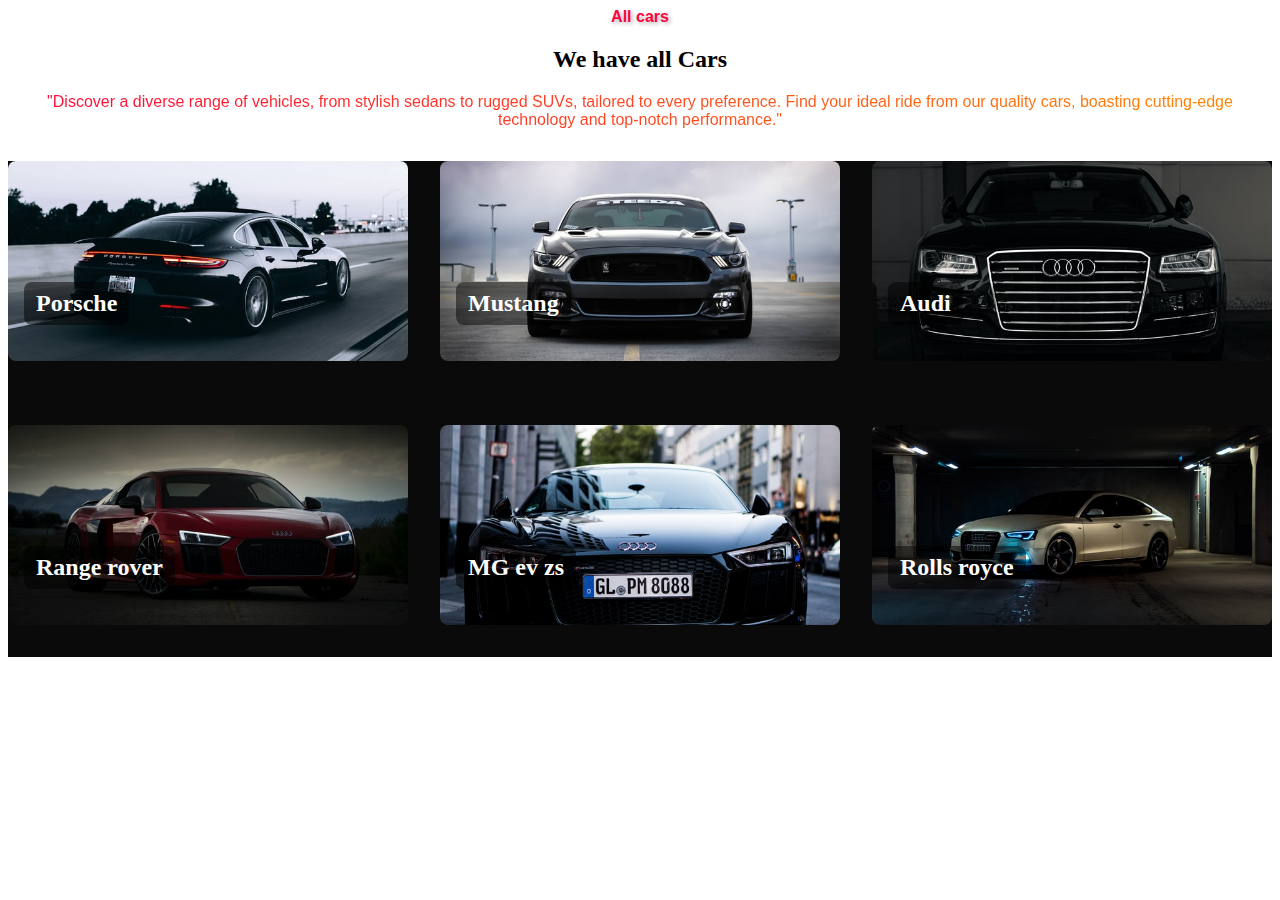
<file: html project/gallery.html>
<html lang="en">
<head>
    <meta charset="UTF-8">
    <meta name="viewport" content="width=device-width, initial-scale=1.0">
    <title>Explore cars</title>
    <link rel="stylesheet" href="style5.css">
</head>
<body>
    <section class="cars" id="cars">
        <div class="heading">
            <span>All cars</span>
            <h2>We have all Cars</h2>
            <p>"Discover a diverse range of vehicles, from stylish sedans to rugged SUVs, tailored to every preference. Find your ideal ride from our quality cars, boasting cutting-edge technology and top-notch performance."</p>
       </div>
       <div class="cars-container container">
        <div class="box">
            <img src="car1.jpg" alt="">
            <h2>Porsche</h2>
        </div>
        <div class="box">
            <img src="car6.jpg" alt="">
            <h2>Mustang</h2>
        </div>
        <div class="box">
            <img src="car4.jpg" alt="">
            <h2>Audi</h2>
        </div>
        <div class="box">
            <img src="car2.jpg" alt="">
            <h2>Range rover</h2>
        </div>
        <div class="box">
            <img src="car3.jpg" alt="">
            <h2>MG ev zs</h2>
        </div>
        <div class="box">
            <img src="car5.jpg" alt="">
            <h2>Rolls royce</h2>
        </div>

       </div>
    </section>
    <script src="script2.js">
        
    </script>
</body>
</html>
</file>
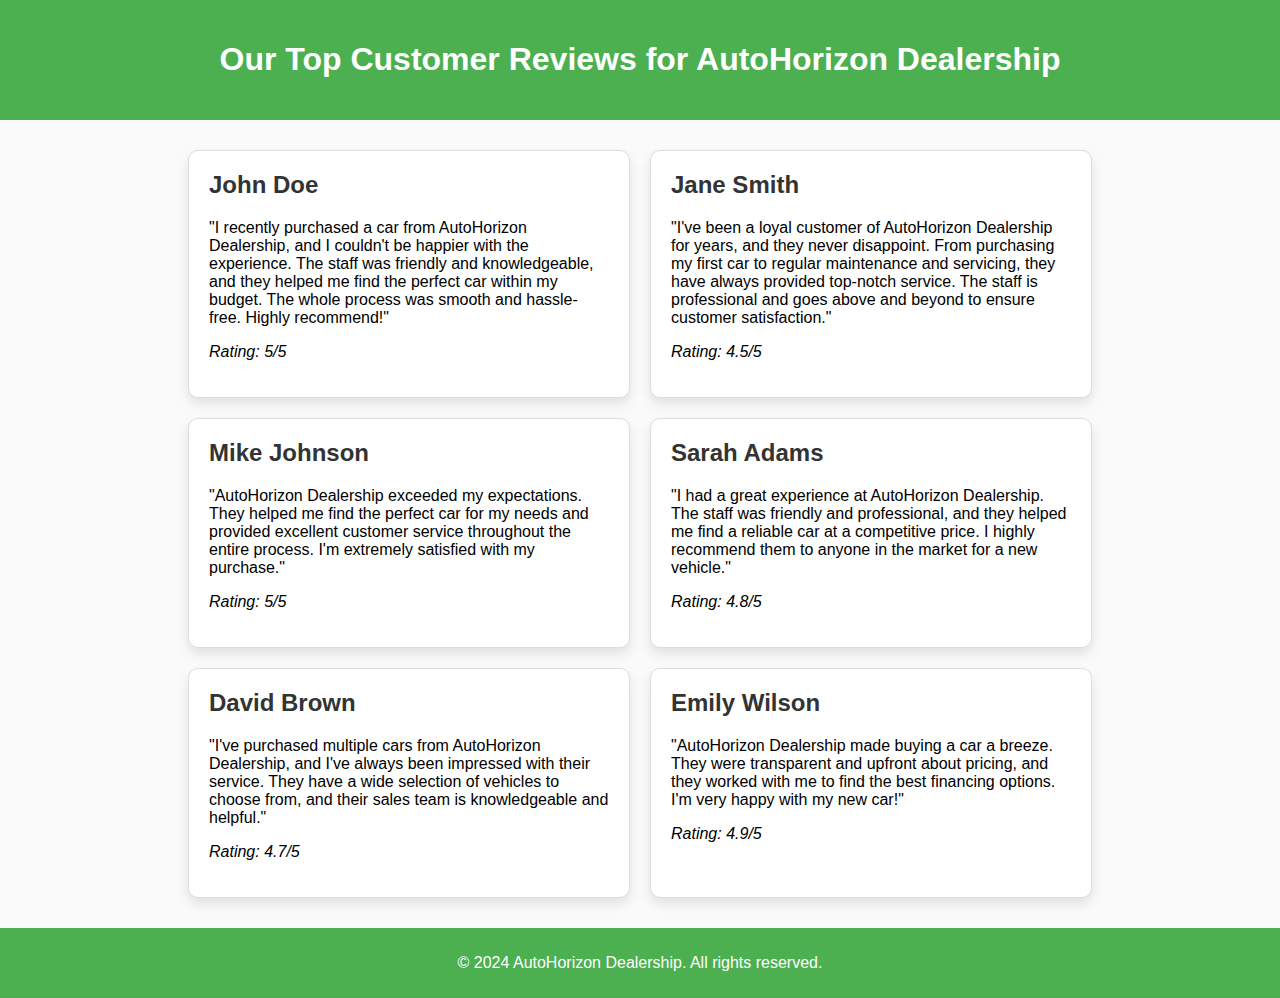
<file: html project/reviews.html>
<!DOCTYPE html>
<html lang="en">
<head>
  <meta charset="UTF-8">
  <meta name="viewport" content="width=device-width, initial-scale=1.0">
  <title>AutoHorizon Dealership Reviews</title>
  <link rel="stylesheet" href="style3.css">
</head>
<body>
  <header>
    <h1> Our Top Customer Reviews for AutoHorizon Dealership</h1>
  </header>

  <section id="reviews" class="reviews">
    <div class="review">
      <h2>John Doe</h2>
      <p>"I recently purchased a car from AutoHorizon Dealership, and I couldn't be happier with the experience. The staff was friendly and knowledgeable, and they helped me find the perfect car within my budget. The whole process was smooth and hassle-free. Highly recommend!"</p>
      <p class="rating">Rating: 5/5</p>
    </div>

    <div class="review">
      <h2>Jane Smith</h2>
      <p>"I've been a loyal customer of AutoHorizon Dealership for years, and they never disappoint. From purchasing my first car to regular maintenance and servicing, they have always provided top-notch service. The staff is professional and goes above and beyond to ensure customer satisfaction."</p>
      <p class="rating">Rating: 4.5/5</p>
    </div>

   
    <div class="review">
      <h2>Mike Johnson</h2>
      <p>"AutoHorizon Dealership exceeded my expectations. They helped me find the perfect car for my needs and provided excellent customer service throughout the entire process. I'm extremely satisfied with my purchase."</p>
      <p class="rating">Rating: 5/5</p>
    </div>

    <div class="review">
      <h2>Sarah Adams</h2>
      <p>"I had a great experience at AutoHorizon Dealership. The staff was friendly and professional, and they helped me find a reliable car at a competitive price. I highly recommend them to anyone in the market for a new vehicle."</p>
      <p class="rating">Rating: 4.8/5</p>
    </div>

    <div class="review">
      <h2>David Brown</h2>
      <p>"I've purchased multiple cars from AutoHorizon Dealership, and I've always been impressed with their service. They have a wide selection of vehicles to choose from, and their sales team is knowledgeable and helpful."</p>
      <p class="rating">Rating: 4.7/5</p>
    </div>

    <div class="review">
      <h2>Emily Wilson</h2>
      <p>"AutoHorizon Dealership made buying a car a breeze. They were transparent and upfront about pricing, and they worked with me to find the best financing options. I'm very happy with my new car!"</p>
      <p class="rating">Rating: 4.9/5</p>
    </div>
  </section>

  <footer>
    <p>&copy; 2024 AutoHorizon Dealership. All rights reserved.</p>
  </footer>
</body>
</html>
</file>
<file: html project/style5.css>
.heading {
    text-align: center;
}

.heading span {
    font-weight: 700;
    color: #fd053f;
    font-family: 'Montserrat', sans-serif;
    text-shadow: 2px 2px 4px rgba(0, 0, 0, 0.3);
}

.heading p {
    font-size: 1rem;
    font-weight: 400;
    color: #333;
    font-family: 'Open Sans', sans-serif;
    background: linear-gradient(45deg, #fd053f, #ff8a00);
    background-clip: text; 
    -webkit-background-clip: text; 
    -webkit-text-fill-color: transparent;
    animation: color-change 5s infinite alternate;
}
@keyframes color-change {
    0% {
        color: #fd053f;
    }
    100% {
        color: #ff8a00;
    }
}

.cars-container {
    display: flex;
    flex-wrap: wrap;
    gap: 2rem;
    margin-top: 2rem;
}

.cars-container .box {
    flex: 1 1 calc(33.33% - 2rem); 
    position: relative;
    height: 200px; 
    border-radius: 0.5rem;
    overflow: hidden;
    margin-bottom: 2rem; 
    cursor: pointer; 
}

.cars-container .box img {
    width: 100%;
    height: 100%;
    object-fit: cover;
    transition: transform 0.5s ease; 
}

.cars-container .box:hover img {
    transform: scale(1.1);
}

.cars-container .box .overlay {
    position: absolute;
    top: 0;
    left: 0;
    width: 100%;
    height: 100%;
    background-color: rgba(255, 0, 0, 0.5); 
    opacity: 0; 
    transition: opacity 0.5s ease; 
}

.cars-container .box:hover .overlay {
    opacity: 1; 
}

.cars-container .box h2 {
    position: absolute;
    bottom: 1rem;
    left: 1rem;
    font-weight: bold;
    font-size: 1.5rem; 
    color: white; 
    background-color: rgba(0, 0, 0, 0.5); 
    padding: 8px 12px; 
    border-radius: 0.5rem;
    z-index: 1; 
    transition: background-color 0.3s ease; 
}

.cars-container .box:hover h2 {
    background-color: rgba(0, 0, 0, 0.8); 
}
</file>
<file: html project/style3.css>
/* Updated CSS styles with brighter colors and effects */
body {
    font-family: Arial, sans-serif;
    margin: 0;
    padding: 0;
    background-color: #fafafa; /* Brighter gray background */
  }
  
  header {
    background-color: #4CAF50; /* Bright green */
    color: #fff;
    padding: 20px;
    text-align: center;
  }
  
  .reviews {
    display: flex;
    flex-wrap: wrap;
    justify-content: center;
    padding: 20px;
  }
  
  .review {
    background-color: #fff;
    border: 1px solid #ddd; /* Lighter border color */
    border-radius: 10px;
    margin: 10px;
    padding: 20px;
    max-width: 400px;
    box-shadow: 0 6px 12px rgba(0, 0, 0, 0.1); /* Lighter shadow */
    transition: transform 0.3s ease;
  }
  
  .review:hover {
    transform: translateY(-5px);
  }
  
  .review h2 {
    margin-top: 0;
    color: #333; /* Darker text color */
  }
  
  .review p.rating {
    font-style: italic;
    margin-top: 10px;
  }
  
  footer {
    background-color: #4CAF50; /* Bright green */
    color: #fff;
    padding: 10px;
    text-align: center;
  }
</file>
